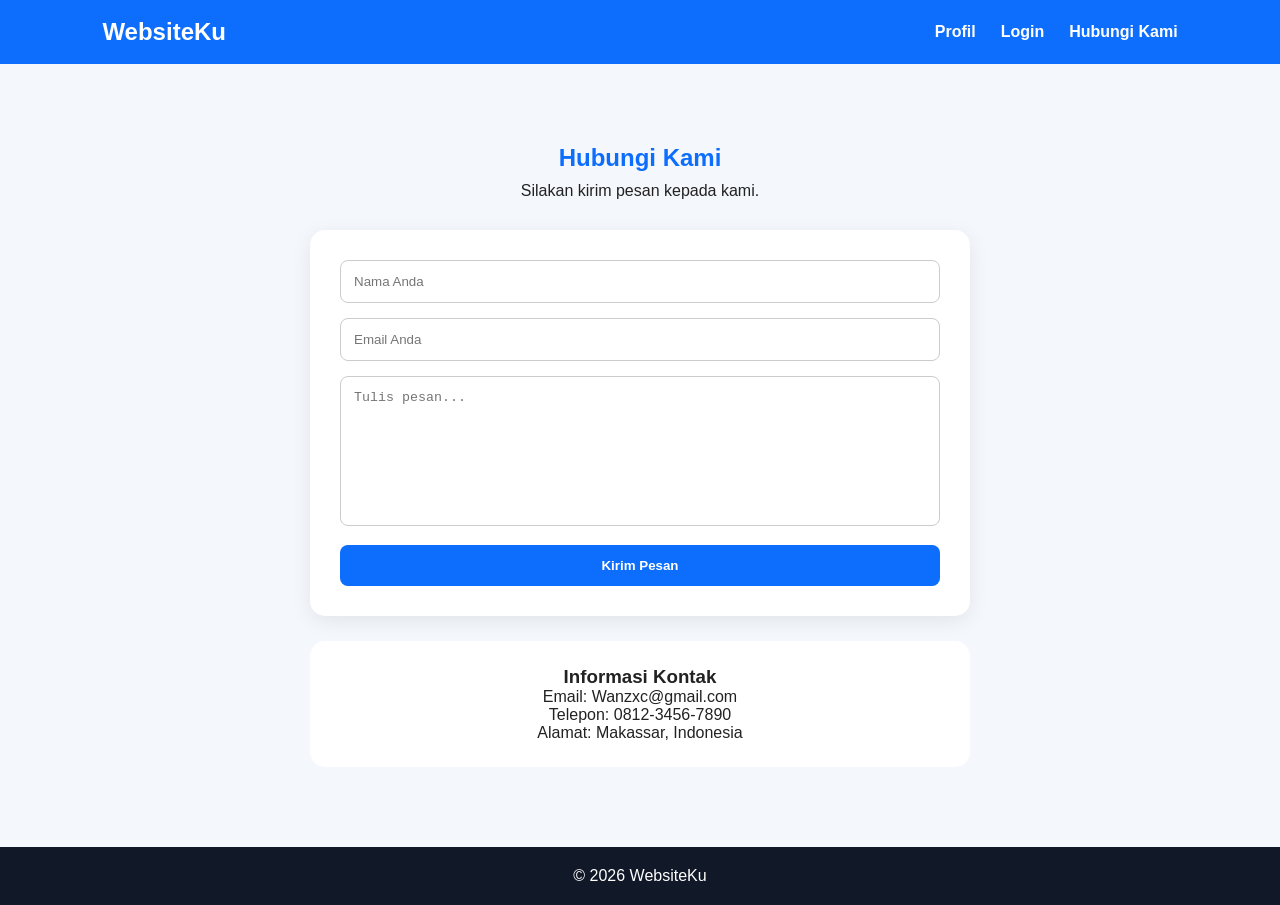
<file: hubungi.html>
<!DOCTYPE html>
<html lang="id">
<head>
    <meta charset="UTF-8">
    <meta name="viewport" content="width=device-width, initial-scale=1.0">
    <title>Hubungi Kami</title>
    <link rel="stylesheet" href="style.css">
</head>
<body>

    <nav>
        <div class="logo">WebsiteKu</div>

        <div class="menu">
            <a href="index.html">Profil</a>
            <a href="login.html">Login</a>
            <a href="hubungi.html">Hubungi Kami</a>
        </div>
    </nav>

    <section class="contact">
        <h1>Hubungi Kami</h1>
        <p>Silakan kirim pesan kepada kami.</p>

        <form onsubmit="kirimPesan(event)">
            <input type="text" placeholder="Nama Anda" required>

            <input type="email" placeholder="Email Anda" required>

            <textarea placeholder="Tulis pesan..." required></textarea>

            <button type="submit">Kirim Pesan</button>
        </form>

        <div class="contact-info">
            <h3>Informasi Kontak</h3>
            <p>Email: Wanzxc@gmail.com</p>
            <p>Telepon: 0812-3456-7890</p>
            <p>Alamat: Makassar, Indonesia</p>
        </div>
    </section>

    <footer>
        <p>© 2026 WebsiteKu</p>
    </footer>

    <script src="script.js"></script>

</body>
</html>
</file>
<file: style.css>
* {
    margin: 0;
    padding: 0;
    box-sizing: border-box;
}

body {
    font-family: Arial, sans-serif;
    background: #f4f7fb;
    color: #222;
}

/* NAVBAR */
nav {
    background: #0d6efd;
    color: white;
    display: flex;
    justify-content: space-between;
    align-items: center;
    padding: 18px 8%;
}

.logo {
    font-size: 24px;
    font-weight: bold;
}

.menu {
    display: flex;
    gap: 25px;
}

.menu a {
    color: white;
    text-decoration: none;
    font-weight: bold;
}

.menu a:hover {
    color: #dbeafe;
}

/* HERO */
.hero {
    min-height: 500px;
    display: flex;
    align-items: center;
    justify-content: space-between;
    padding: 60px 10%;
    gap: 40px;
}

.hero-text {
    max-width: 550px;
}

.hero-text h1 {
    font-size: 48px;
    margin-bottom: 20px;
    color: #fd0d2c;
}

.hero-text p {
    font-size: 18px;
    line-height: 1.7;
    margin-bottom: 30px;
}

.hero-image img {
    width: 350px;
    height: 300px;
    object-fit: cover;
    border-radius: 20px;
}

/* BUTTON */
.btn,
button {
    background: #0d6efd;
    color: white;
    border: none;
    padding: 13px 25px;
    border-radius: 8px;
    cursor: pointer;
    text-decoration: none;
    font-weight: bold;
}

button:hover,
.btn:hover {
    background: #084298;
}

/* PROFIL */
.profil {
    background: white;
    text-align: center;
    padding: 60px 15%;
}

.profil h2 {
    color: #0d6efd;
    margin-bottom: 15px;
}

/* LOGIN */
.login-container {
    min-height: 650px;
    display: flex;
    justify-content: center;
    align-items: center;
}

.login-box {
    background: white;
    width: 350px;
    padding: 35px;
    border-radius: 15px;
    box-shadow: 0 5px 20px rgba(0,0,0,0.1);
    text-align: center;
}

.login-box img {
    width: 80px;
    height: 80px;
    object-fit: contain;
    margin-bottom: 15px;
}

.login-box h2 {
    color: #0d6efd;
    margin-bottom: 10px;
}

.login-box p {
    margin-bottom: 20px;
}

.login-box input {
    width: 100%;
    padding: 13px;
    margin-bottom: 15px;
    border: 1px solid #ccc;
    border-radius: 8px;
}

.login-box button {
    width: 100%;
}

/* CONTACT */
.contact {
    max-width: 700px;
    margin: 60px auto;
    padding: 20px;
    text-align: center;
}

.contact h1 {
    color: #0d6efd;
    margin-bottom: 10px;
}

.contact form {
    background: white;
    padding: 30px;
    margin-top: 30px;
    border-radius: 15px;
    box-shadow: 0 5px 20px rgba(0,0,0,0.08);
}

.contact input,
.contact textarea {
    width: 100%;
    padding: 13px;
    margin-bottom: 15px;
    border: 1px solid #ccc;
    border-radius: 8px;
}

.contact textarea {
    height: 150px;
    resize: none;
}

.contact button {
    width: 100%;
}

.contact-info {
    background: white;
    margin-top: 25px;
    padding: 25px;
    border-radius: 15px;
}

/* FOOTER */
footer {
    background: #111827;
    color: white;
    text-align: center;
    padding: 20px;
}

/* RESPONSIVE */
@media (max-width: 700px) {
    nav {
        flex-direction: column;
        gap: 15px;
    }

    .menu {
        gap: 12px;
    }

    .hero {
        flex-direction: column;
        text-align: center;
    }

    .hero-text h1 {
        font-size: 36px;
    }

    .hero-image img {
        width: 280px;
    }
}
</file>
